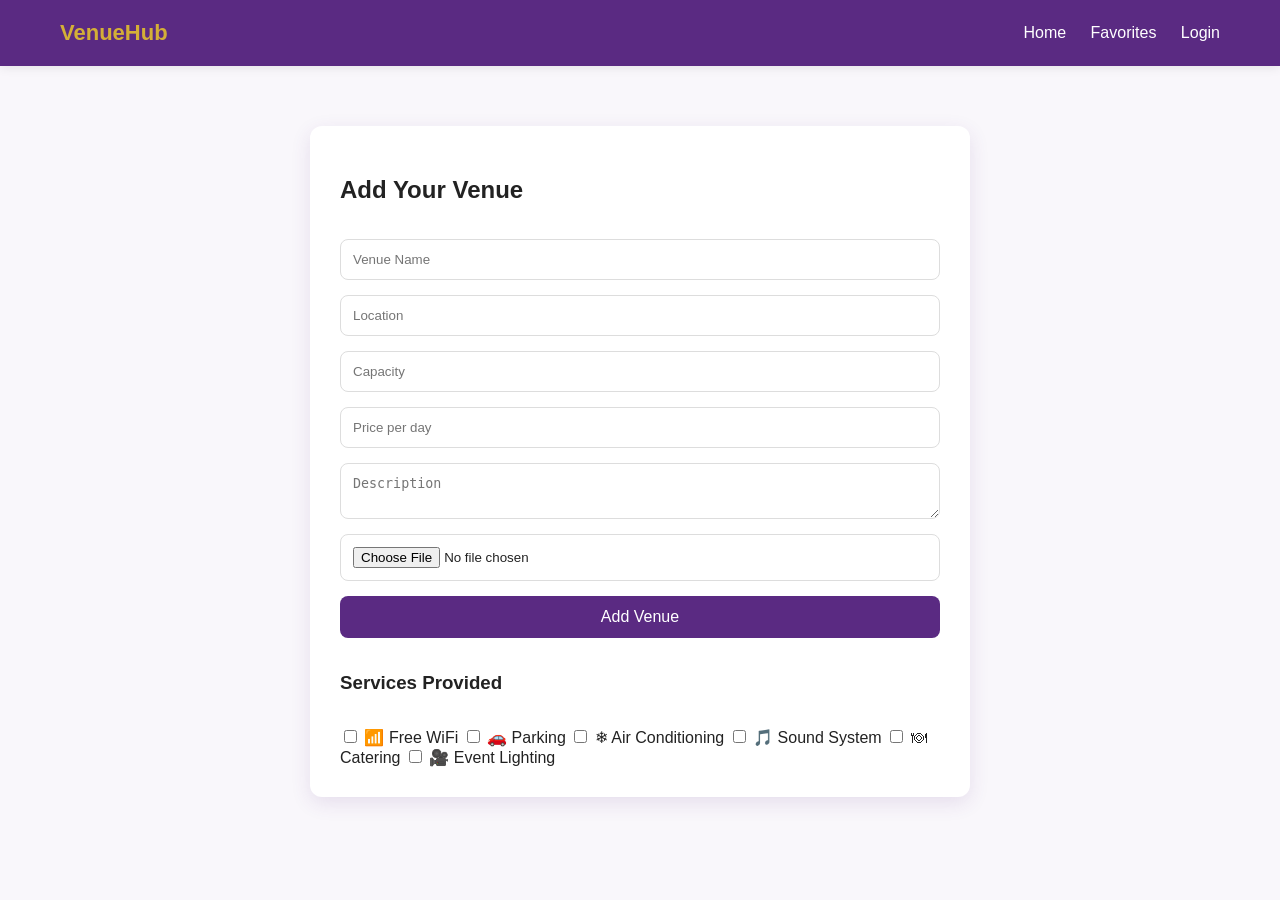
<file: pages/add-venue.html>
<!DOCTYPE html>
<html lang="en">

<head>

<meta charset="UTF-8">
<meta name="viewport" content="width=device-width, initial-scale=1.0">

<title>Add Venue</title>

<link rel="stylesheet" href="../css/style.css">

</head>

<body>

<header class="navbar">

<div class="logo">VenueHub</div>

<nav>
<a href="../index.html">Home</a>
<a href="favorites.html">Favorites</a>
<a href="login.html">Login</a>
</nav>

</header>


<section class="add-venue">

<h2>Add Your Venue</h2>

<input type="text" placeholder="Venue Name">

<input type="text" placeholder="Location">

<input type="number" placeholder="Capacity">

<input type="number" placeholder="Price per day">

<textarea placeholder="Description"></textarea>

<input type="file">

<button>Add Venue</button>

<h3>Services Provided</h3>

<div class="services-select">

<label><input type="checkbox" value="wifi"> 📶 Free WiFi</label>
<label><input type="checkbox" value="parking"> 🚗 Parking</label>
<label><input type="checkbox" value="ac"> ❄ Air Conditioning</label>
<label><input type="checkbox" value="sound"> 🎵 Sound System</label>
<label><input type="checkbox" value="catering"> 🍽 Catering</label>
<label><input type="checkbox" value="lighting"> 🎥 Event Lighting</label>

</div>
</section>

</body>

</html>
</file>
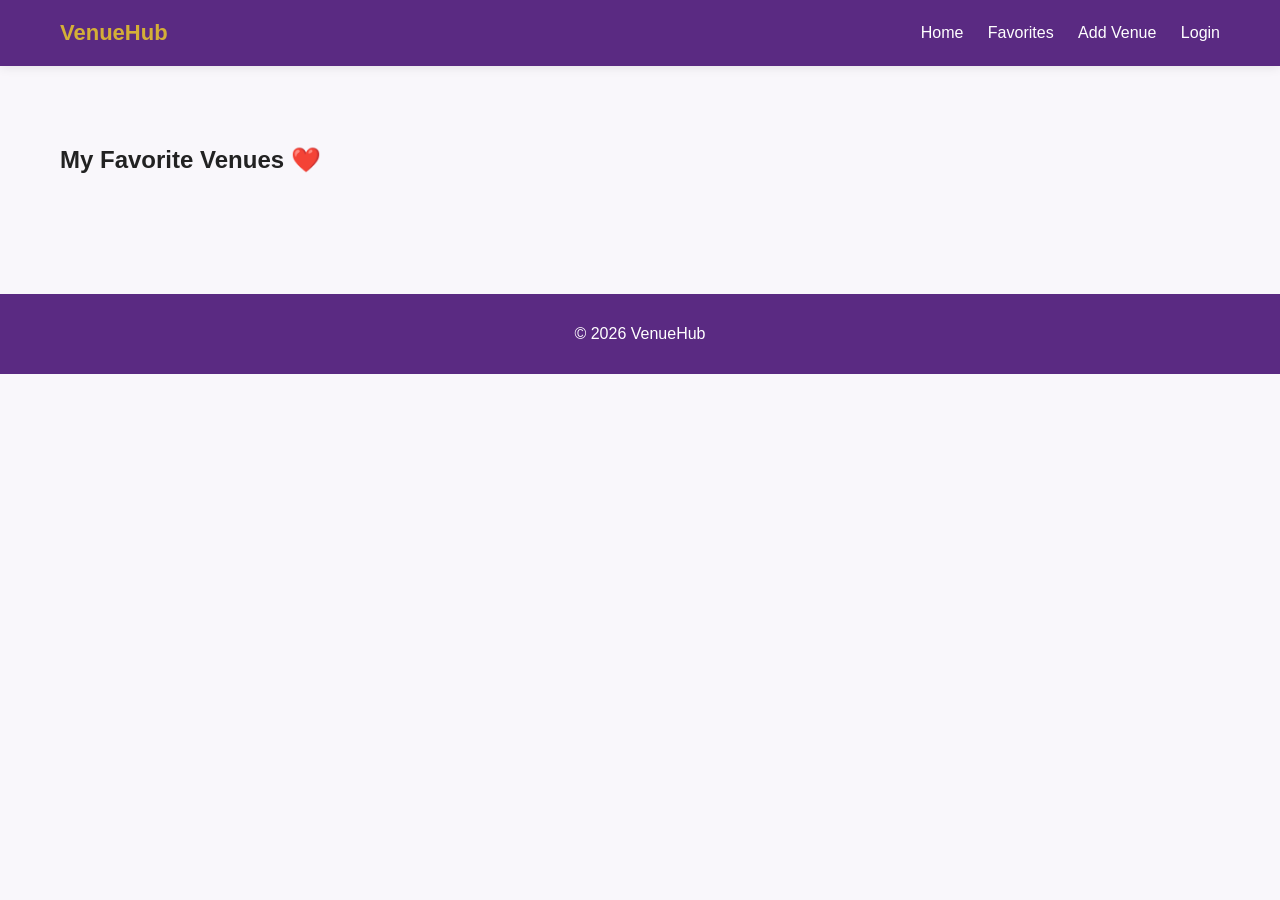
<file: pages/favorites.html>
<!DOCTYPE html>
<html lang="en">

<head>

<meta charset="UTF-8">
<meta name="viewport" content="width=device-width, initial-scale=1.0">

<title>My Favorites</title>

<link rel="stylesheet" href="../css/style.css">

</head>

<body>

<header class="navbar">

<div class="logo">VenueHub</div>

<nav>
<a href="../index.html">Home</a>
<a href="favorites.html">Favorites</a>
<a href="add-venue.html">Add Venue</a>
<a href="login.html">Login</a>
</nav>

</header>


<section class="venues">

<h2>My Favorite Venues ❤️</h2>

<div class="venue-grid" id="favoriteList">

</div>

</section>


<footer>
<p>© 2026 VenueHub</p>
</footer>


<script>

let saved = JSON.parse(localStorage.getItem("wishlist")) || [];

let venues = [

{
name:"Grand Palace Lawn",
location:"Delhi",
image:"../images/download.jpg",
price:"₹25000 / day"
},

{
name:"Mountain View Resort",
location:"Manali",
image:"../images/download.jpg",
price:"₹25000 / day"
},

{
name:"Royal Banquet Hall",
location:"Bangalore",
image:"../images/download.jpg",
price:"₹25000 / day"
},

{
name:"Garden Paradise",
location:"Chennai",
image:"../images/download.jpg",
price:"₹25000 / day"
},

{
name:"City Convention Center",
location:"Dehradun",
image:"../images/download.jpg",
price:"₹25000 / day"
},

{
name:"Lake View Lawn",
location:"Coorg",
image:"../images/download.jpg",
price:"₹25000 / day"
}

];

let container = document.getElementById("favoriteList");

saved.forEach(index => {

let v = venues[index];

let card = `
<a href="venue.html" class="venue-link">
<div class="venue-card">

<img src="${v.image}">

<div class="venue-info">

<h3>${v.name}</h3>

<p>${v.location}</p>

<p class="price">${v.price}</p>

</div>

</div>
</a>
`;

container.innerHTML += card;

});

</script>

</body>
</html>
</file>
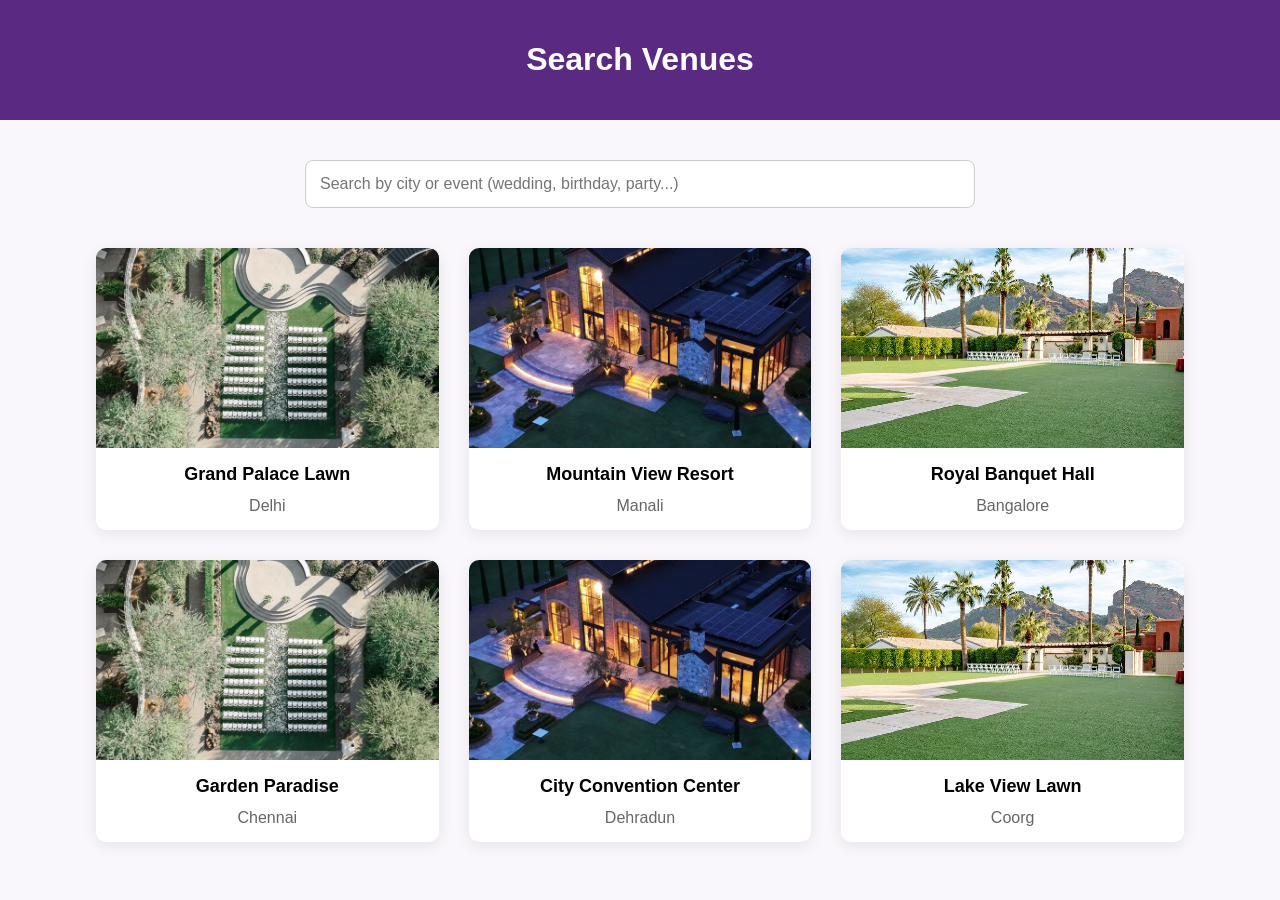
<file: pages/search.html>
<!DOCTYPE html>
<html lang="en">

<head>
<meta charset="UTF-8">
<meta name="viewport" content="width=device-width, initial-scale=1.0">

<title>Search Venues</title>

<link rel="stylesheet" href="../css/style.css">

<style>

</style>

</head>

<body>

<div class="header">
<h1>Search Venues</h1>
</div>

<div class="search-container">
<input type="text" id="searchInput" placeholder="Search by city or event (wedding, birthday, party...)">

<div class="venue-list" id="venueList">

<a href="venue.html" class="venue-card" data-location="delhi" data-service="marriage wedding party">
<img src="../images/download.jpg">
<h3>Grand Palace Lawn</h3>
<p>Delhi</p>
</a>

<a href="venue.html" class="venue-card" data-location="manali" data-service="private party birthday wedding">
<img src="../images/The Valley Estate Wedding Venue on the Gold Coast.jpg">
<h3>Mountain View Resort</h3>
<p>Manali</p>
</a>

<a href="venue.html" class="venue-card" data-location="bangalore" data-service="corporate event fair conference">
<img src="../images/_The District_ Mountainside Event Venue.jpg">
<h3>Royal Banquet Hall</h3>
<p>Bangalore</p>
</a>

<a href="venue.html" class="venue-card" data-location="chennai" data-service="birthday party family event">
<img src="../images/download.jpg">
<h3>Garden Paradise</h3>
<p>Chennai</p>
</a>

<a href="venue.html" class="venue-card" data-location="dehradun" data-service="marriage wedding reception">
<img src="../images/The Valley Estate Wedding Venue on the Gold Coast.jpg">
<h3>City Convention Center</h3>
<p>Dehradun</p>
</a>

<a href="venue.html" class="venue-card" data-location="coorg" data-service="private party destination wedding">
<img src="../images/_The District_ Mountainside Event Venue.jpg">
<h3>Lake View Lawn</h3>
<p>Coorg</p>
</a>

</div>
<script>

const search = document.getElementById("searchInput");

search.addEventListener("keyup", function(){

let value = search.value.toLowerCase();

let venues = document.querySelectorAll(".venue-card");

venues.forEach(function(v){

let location = v.dataset.location.toLowerCase();
let service = v.dataset.service.toLowerCase();
let text = v.innerText.toLowerCase();

if(
location.includes(value) ||
service.includes(value) ||
text.includes(value)
){
v.style.display="block";
}
else{
v.style.display="none";
}

});

});

</script>
</body>
</html>
</file>
<file: css/style.css>
/* GLOBAL */

body{
font-family: Arial, Helvetica, sans-serif;
margin:0;
background:#F9F7FB;
color:#222;
}
/* NAVBAR */

.navbar{
display:flex;
justify-content:space-between;
align-items:center;
padding:20px 60px;
background:#5A2A82;   /* Royal Purple */
box-shadow:0 2px 10px rgba(0,0,0,0.08);
}

.logo{
font-size:22px;
font-weight:bold;
color:#D4AF37;
}

.navbar a{
color:white;
text-decoration:none;
margin-left:20px;
font-weight:500;
}

.navbar a:hover{
color:#D4AF37;
}

/* HERO SECTION */
.hero-nav{
display:flex;
justify-content:center;
gap:25px;
margin-bottom:20px;
}

.hero-nav a{
color:white;
text-decoration:none;
font-size:16px;
font-weight:500;
}
.hero{
height:100vh;
background:url("../images/download.jpg") center/cover no-repeat;
display:flex;
align-items:center;
justify-content:center;
position:relative;
}

.hero::before{
content:"";
position:absolute;
top:0;
left:0;
width:100%;
height:100%;
background:rgba(0,0,0,0.45);
}

.hero-overlay{
position:relative;
text-align:center;
color:white;
}

.hero-overlay h1{
font-size:60px;
letter-spacing:3px;
}

.hero-tagline{
margin-top:10px;
font-size:18px;
opacity:0.9;
}

.explore-btn{
margin-top:25px;
padding:12px 28px;
border:none;
background:#5A2A82;
color:white;
font-size:16px;
border-radius:30px;
cursor:pointer;
}
/* SEARCH BOX */

.search-box{
margin-top:30px;
}

.search-box input,
.search-box select{
padding:12px;
margin:8px;
border-radius:8px;
border:1px solid #ddd;
}

.search-box button{
padding:12px 20px;
background:#5A2A82;
border:none;
color:white;
border-radius:8px;
cursor:pointer;
font-weight:600;
}

.search-box button:hover{
background:#5A2A82;
}
/* SEARCH PAGE */

.header{
background:#5A2A82;
color:white;
padding:20px;
text-align:center;
}

.search-container{
text-align:center;
margin:40px 0;
}

#searchInput{
width:50%;
padding:14px;
border-radius:8px;
border:1px solid #ccc;
font-size:16px;
}


/* Venue List */

.venue-list{
width:85%;
margin:40px auto;
display:grid;
grid-template-columns:repeat(auto-fit,minmax(260px,1fr));
gap:30px;
}

.venue-item{
background:white;
padding:20px;
border-radius:10px;
box-shadow:0 4px 10px rgba(0,0,0,0.1);
transition:0.3s;
}

.venue-item:hover{
transform:translateY(-5px);
}
/* VENUE LISTING GRID */

.venues{
padding:60px;
max-width:1200px;
margin:auto;
}

.venue-details{
background:white;
padding:25px;
border-radius:12px;
box-shadow:0 8px 20px rgba(0,0,0,0.08);
margin-bottom:25px;
}

.venue-details h2{
font-size:24px;
margin-bottom:12px;
color:#222;
}

.venue-details p{
font-size:15px;
line-height:1.7;
color:#555;
}
.venue-grid{
display:grid;
grid-template-columns:repeat(3,1fr);
gap:25px;
}

/* VENUE CARD */

.venue-card{
background:white;
border-radius:10px;
overflow:hidden;
box-shadow:0 4px 15px rgba(0,0,0,0.08);
transition:0.3s;
text-decoration:none;
color:black;
display:block;
}

.venue-card:hover{
transform:translateY(-5px);
box-shadow:0 6px 20px rgba(0,0,0,0.12);
}

.venue-card img{
width:100%;
height:200px;
object-fit:cover;
}

.venue-card h3{
margin:12px;
font-size:18px;
}

.venue-card p{
margin:0 12px 15px;
color:#666;
}

.venue-info{
padding:15px;
}

.venue-info h3{
margin:0 0 5px 0;
}

.price{
font-weight:bold;
color:#D4AF37;   /* Gold */
}

/* CARD LINK */

.venue-link{
text-decoration:none;
color:inherit;
}

/* FOOTER */

footer{
background:#5A2A82;
color:white;
text-align:center;
padding:15px;
margin-top:40px;
}
/* VENUE DETAILS PAGE */

.venue-container{
max-width:1200px;
margin:auto;
padding:40px;
}

.location{
color:gray;
margin-bottom:20px;
}

/* IMAGE GALLERY */

.gallery img{
width:100%;
height:100%;
object-fit:cover;
border-radius:10px;
}
.gallery{
display:grid;
grid-template-columns:2fr 1fr;
gap:12px;
margin-top:20px;
}

.gallery-main{
width:100%;
height:420px;
object-fit:cover;
border-radius:12px;
cursor:pointer;
transition:0.3s;
}

.gallery-main:hover{
transform:scale(1.02);
}

.gallery-side{
display:grid;
grid-template-columns:1fr 1fr;
grid-template-rows:1fr 1fr;
gap:12px;
}

.thumb{
width:100%;
height:200px;
object-fit:cover;
border-radius:10px;
cursor:pointer;
border:2px solid transparent;
transition:0.3s;
}

.thumb:hover{
border:2px solid #D4AF37;   /* Gold border */
transform:scale(1.05);
}

/* VENUE CONTENT LAYOUT */

.venue-layout{
display:grid;
grid-template-columns:2fr 1fr;
gap:40px;
}

.venue-details h2{
margin-top:20px;
}

/* AMENITIES */

.amenities{
list-style:none;
padding:0;
margin-top:10px;
}

.amenities li{
margin:8px 0;
}

/* BOOKING CARD */

.booking-card{
background:white;
padding:25px;
border-radius:12px;
box-shadow:0 6px 20px rgba(90,42,130,0.15); /* purple tinted shadow */
height:fit-content;
}
.booking-card h3{
color:#5A2A82;   /* Royal Purple */
margin-bottom:15px;
}

.booking-card label{
font-size:14px;
font-weight:500;
}

.booking-card input{
width:100%;
padding:10px;
margin:10px 0;
border-radius:8px;
border:1px solid #ddd;
outline:none;
}

.booking-card input:focus{
border:1px solid #5A2A82;   /* Purple focus */
box-shadow:0 0 5px rgba(90,42,130,0.2);
}

.book-btn{
background:#D4AF37;   /* Gold button */
color:white;
border:none;
padding:12px 20px;
border-radius:6px;
cursor:pointer;
font-weight:600;
transition:0.3s;
}

.book-btn:hover{
background:#c49b2e;   /* darker gold on hover */
}
.rating{
color:#D4AF37;
font-weight:600;
}

.rating span{
color:#777;
font-size:13px;
}

.venue-location{
color:#666;
font-size:14px;
}
.reviews{
margin-top:25px;
border-top:1px solid #eee;
padding-top:15px;
max-width:600px;   /* reviews section ko chhota rakhega */
}

.review{
background:#fafafa;
padding:8px 10px;
border-radius:6px;
margin-bottom:6px;
font-size:13px;
line-height:1.3;
max-height:70px;
overflow:hidden;

display:flex;
flex-direction:column;
justify-content:center;
}

.review-rating{
font-size:13px;
color:#ffb400;
margin-bottom:3px;
}

.review-user{
font-size:11px;
color:#999;
margin-top:3px;
}
.favorite-btn{
position:absolute;
top:12px;
right:12px;
background:white;
width:34px;
height:34px;
border-radius:50%;
display:flex;
align-items:center;
justify-content:center;
font-size:18px;
cursor:pointer;
box-shadow:0 3px 10px rgba(0,0,0,0.2);
color:#5A2A82;   /* purple heart instead of red */
z-index:3;
}

.favorite-btn:hover{
color:#D4AF37;   /* gold on hover */
}

.venue-card{
position:relative;
overflow:hidden;
}
.rating-badge{
position:absolute;
top:12px;
left:12px;
background:white;
padding:4px 8px;
border-radius:8px;
font-size:13px;
font-weight:bold;
box-shadow:0 2px 8px rgba(0,0,0,0.15);
z-index:3;
color:#5A2A82;   /* Royal Purple */
}

.location-badge{
position:absolute;
bottom:170px;
left:12px;
background:rgba(90,42,130,0.85);   /* purple overlay */
color:white;
padding:4px 10px;
border-radius:6px;
font-size:12px;
z-index:3;
}
.venue-card img{
width:100%;
height:200px;
object-fit:cover;
transition:transform 0.3s;
z-index:1;
position:relative;
}

.venue-card:hover img{
transform:scale(1.05);
}
.add-venue{
max-width:600px;
margin:60px auto;
background:white;
padding:30px;
border-radius:12px;
box-shadow:0 6px 20px rgba(90,42,130,0.12); /* purple tinted shadow */
display:flex;
flex-direction:column;
gap:15px;
}
.add-venue input,
.add-venue textarea{
padding:12px;
border-radius:8px;
border:1px solid #ddd;
}

.add-venue button{
padding:12px;
background:#5A2A82;
color:white;
border:none;
border-radius:8px;
cursor:pointer;
font-size:16px;
}
 .reviews{
margin-top:40px;
}

.review{
background:white;
padding:20px;
border-radius:10px;
margin-bottom:15px;
box-shadow:0 4px 12px rgba(0,0,0,0.08);
}

.review-rating{
font-weight:bold;
margin-bottom:8px;
}

.review-user{
margin-top:10px;
color:gray;
font-size:14px;
}

.add-review{
margin-top:40px;
}

.add-review input,
.add-review select,
.add-review textarea{
width:100%;
padding:10px;
margin:10px 0;
border-radius:8px;
border:1px solid #ddd;
}

.add-review button{
padding:12px;
background:#5A2A82;
color:white;
border:none;
border-radius:8px;
cursor:pointer;
}
.star-rating{
font-size:30px;
cursor:pointer;
margin:10px 0;
}

.star-rating span{
color:#ccc;   /* grey when not selected */
}

.star-rating span.active{
color:gold;   /* full gold star when selected */
}
.thumbnail-row{
display:flex;
gap:10px;
margin-top:10px;
}

.thumb.active{
border:2px solid #5A2A82;   /* highlight selected image */
}

.view-all-btn{
margin-top:15px;
padding:10px 18px;
border:none;
background:#5A2A82;
color:white;
border-radius:6px;
cursor:pointer;
font-size:14px;
}

.gallery-modal{
display:none;
position:fixed;
top:0;
left:0;
width:100%;
height:100%;
background:rgba(0,0,0,0.9);
z-index:1000;
justify-content:center;
align-items:center;
flex-direction:column;
}

.modal-image{
max-width:80%;
max-height:70%;
border-radius:10px;
margin-bottom:20px;
}

.modal-thumbs{
display:flex;
gap:10px;
}

.modal-thumbs img{
width:80px;
height:60px;
object-fit:cover;
cursor:pointer;
border-radius:6px;
}

.close-gallery{
position:absolute;
top:30px;
right:40px;
font-size:40px;
color:white;
cursor:pointer;
}
/* LOGIN & SIGNUP CONTAINER */

.login-container{
width:350px;
margin:120px auto;
background:white;
padding:35px;
border-radius:12px;
box-shadow:0 6px 20px rgba(0,0,0,0.08);
display:flex;
flex-direction:column;
gap:15px;
text-align:center;
}

/* Heading */

.login-container h2{
color:#5A2A82;
margin-bottom:10px;
}

/* Inputs */

.login-container input,
.login-container select{
width:100%;
padding:12px;
border-radius:8px;
border:1px solid #ddd;
font-size:14px;
}
.login-container input:focus,
.login-container select:focus{
outline:none;
border:1px solid #5A2A82;
}
/* Button */

.login-container button{
padding:12px;
background:#5A2A82;
color:white;
border:none;
border-radius:8px;
font-size:16px;
cursor:pointer;
transition:0.3s;
}

.login-container button:hover{
background:#4a206a;
}

/* Links */

.login-container a{
color:#D4AF37;
text-decoration:none;
font-weight:bold;
}

.login-container a:hover{
text-decoration:underline;
}
</file>
